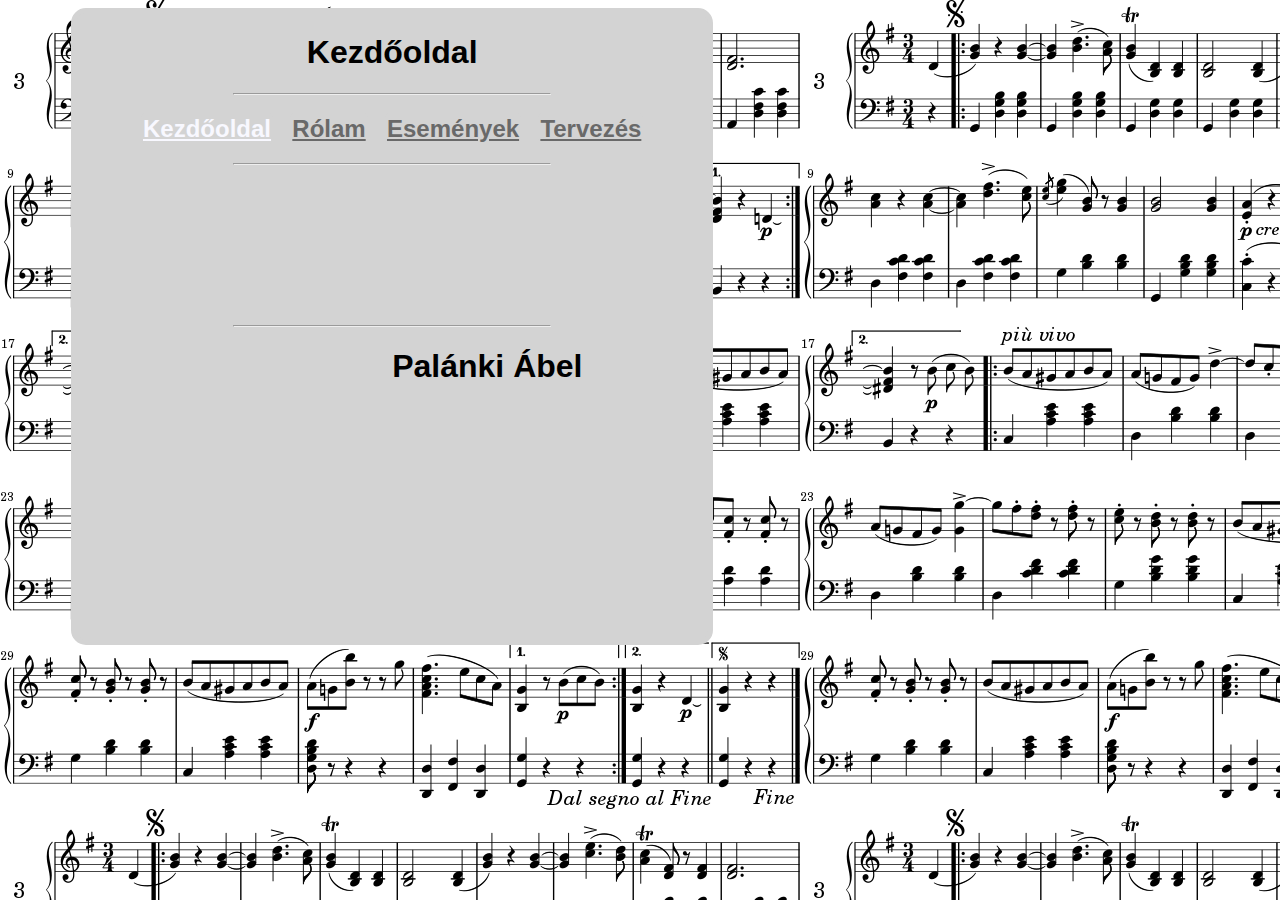
<file: index.html>
<!DOCTYPE html>
<html>
<head>
	<title >Palánki Ábel</title>
	<meta charset="utf-8">
	<meta name="viewport" content="width=device-width , initial-scale=1.0">
	<link rel="stylesheet" href="css/style.css" type="text/css">
</head>
<body >
	<div class="divegy">
	   <h1 class="h1cim"> Kezdőoldal</h1>
	   <hr style="width: 50%; color: White">
	   <h2 style="text-align: center;"> <a href="index.html" class="bejelolt">Kezdőoldal</a> | <a href="portfolio.html" class="jeloletlen">Rólam</a> | <a href="weblap.html" class="jeloletlen">Események</a> | <a href="negyediklap.html" class="jeloletlen">Tervezés</a></h2>
	   <hr style="width: 50%; color: White">
	   <br>
	   <br>
	   <br> 
	   <br>
	   <h1 class="h1port">Portfólió </h1>
	   <hr style="width: 50%; color: White">
	   <h1 class="h1nev">Palánki Ábel </h1>
	   <br>
	   <br>
	   <br>
	   <br>
	   <br>
	   <br>
	   <br>
	   <br>
	   <br>
	   <br>
	   <br>
	   <br>
	   <br>
	 
	</div>
</file>
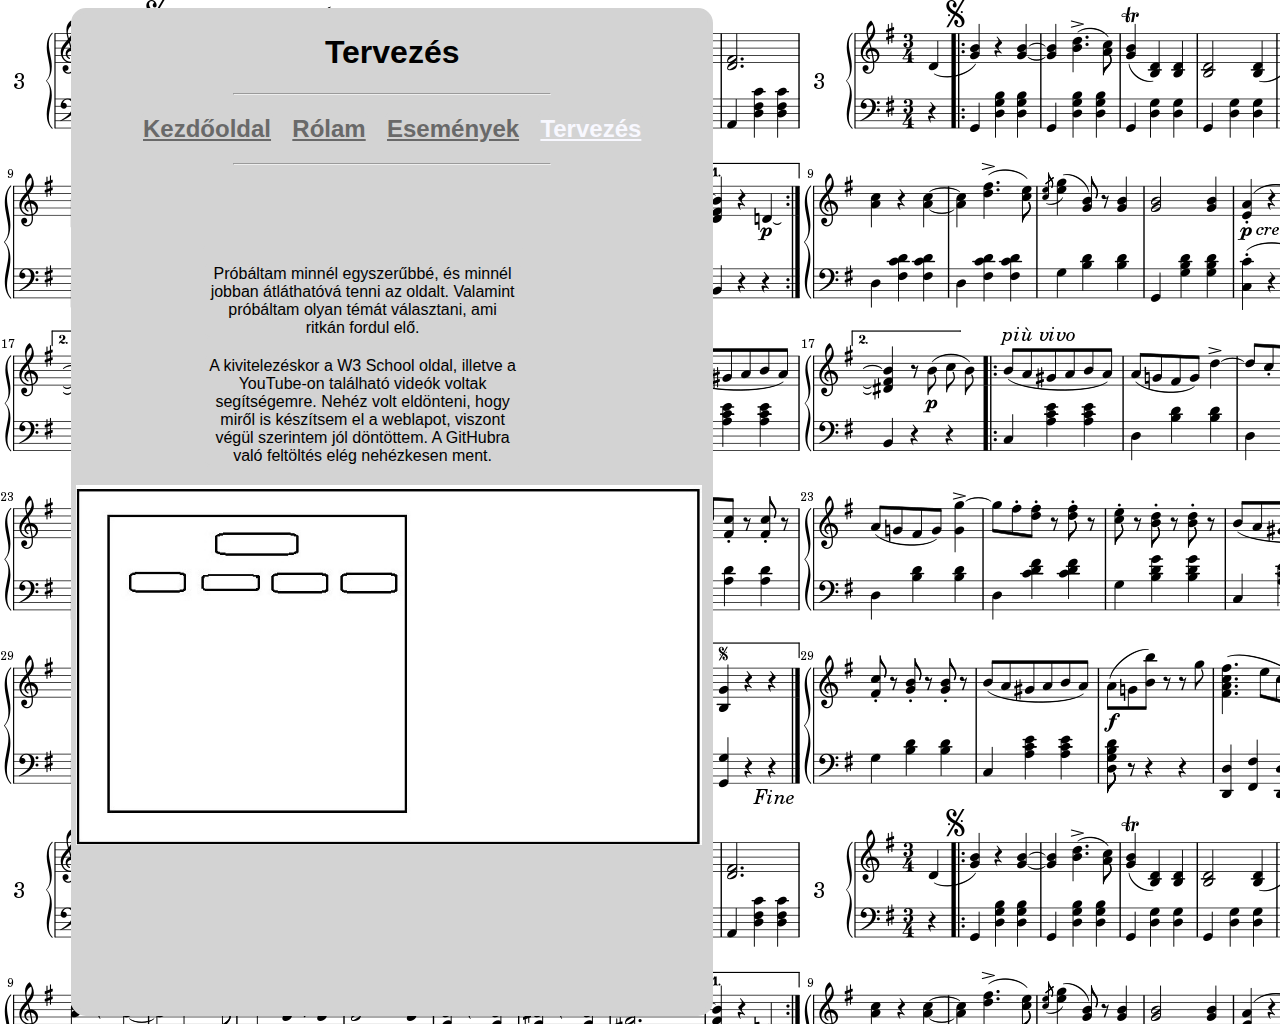
<file: negyediklap.html>
<!DOCTYPE html>
<html>
<head>
	<title >Palánki Ábel</title>
	<meta charset="utf-8">
	<meta name="viewport" content="width=device-width , initial-scale=1.0">
	<link rel="stylesheet" href="css/style.css" type="text/css">
</head>
<body >
	<div class="divegy">
	   <h1 class="h1cim"> Tervezés</h1>
	   <hr style="width: 50%; color: White">
	   <h2 style="text-align: center;"> <a href="index.html" class="jeloletlen">Kezdőoldal</a> | <a href="portfolio.html" class="jeloletlen">Rólam</a> | <a href="weblap.html" class="jeloletlen">Események</a> | <a href="negyediklap.html" class="bejelolt">Tervezés</a></h2>
	   <hr style="width: 50%; color: White">
	   <br>
	   <br>
	   <br> 
	   <br>
	   <div class="divkepnagy" >
         <p>Próbáltam minnél egyszerűbbé, és minnél jobban átláthatóvá tenni az oldalt. Valamint próbáltam olyan témát választani, ami ritkán fordul elő.  </p>

         <p>A kivitelezéskor a W3 School oldal, illetve a YouTube-on található videók voltak segítségemre. Nehéz volt eldönteni, hogy miről is készítsem el a weblapot, viszont végül szerintem jól döntöttem. A GitHubra való feltöltés elég nehézkesen ment. </p>
  
       </div>
       <div  >
            <img class="" src="css/minta.jpg" alt="photo" />
          
          </div>
	   <br>
	   <br>
	   <br>
	   <br>
	   <br>
	   <br>
	   <br>
	   <br>
	   <br>
	 
	</div>


 

      

</body>
</html>
</file>
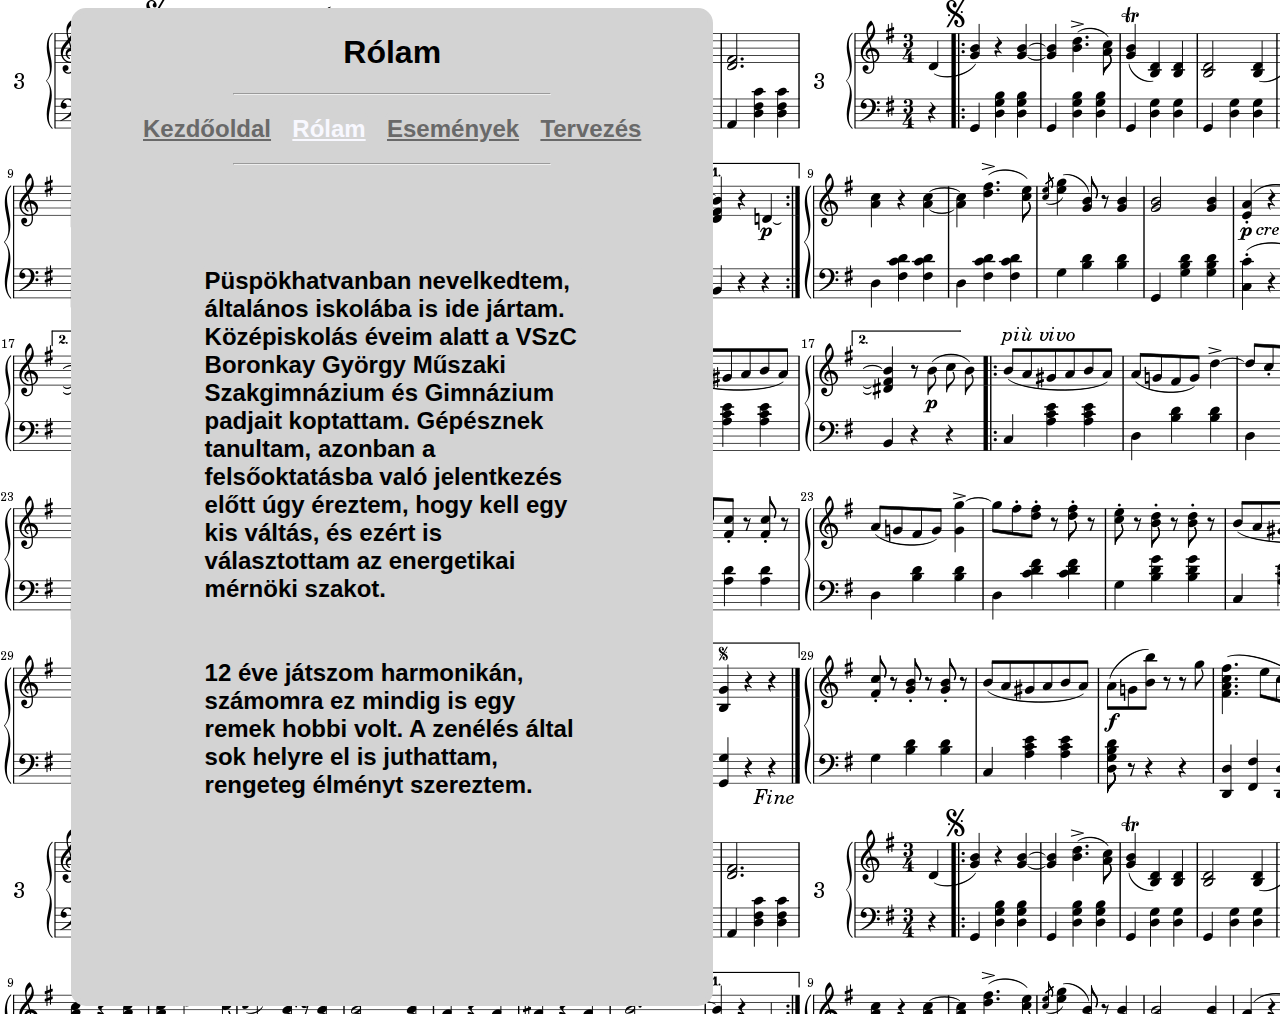
<file: portfolio.html>
<!DOCTYPE html>
<html>
<head>
	<title >Palánki Ábel</title>
	<meta charset="utf-8">
	<meta name="viewport" content="width=device-width , initial-scale=1.0">
	<link rel="stylesheet" href="css/style.css" type="text/css">
</head>
<body >
	<div class="divegy">
	   <h1 class="h1cim"> Rólam</h1>
	   <hr style="width: 50%; color: Grey;">
	   <h2 style="text-align: center;"> <a href="index.html" class="jeloletlen">Kezdőoldal</a> | <a href="portfolio.html" class="bejelolt">Rólam</a> | <a href="weblap.html" class="jeloletlen">Események</a> | <a href="negyediklap.html" class="jeloletlen">Tervezés</a></h2>
	   <hr style="width: 50%; color: Grey;">
	   <br>
	   <br>
	   <br> 
	   <br>
	   <h2 class="h2rolam">Püspökhatvanban nevelkedtem, általános iskolába is ide jártam. Középiskolás éveim alatt a VSzC Boronkay György Műszaki Szakgimnázium és Gimnázium padjait koptattam. Gépésznek tanultam, azonban a felsőoktatásba való jelentkezés előtt úgy éreztem, hogy kell egy kis váltás, és ezért is választottam az energetikai mérnöki szakot. 
	   	<br>
	   	<br>
	   	<br>
	   	12 éve játszom harmonikán, számomra ez mindig is egy remek hobbi volt. A zenélés által sok helyre el is juthattam, rengeteg élményt szereztem.
       </h2>
	   <br>
	   <br>
	   <br>
	   <br>
	   <br>
	   <br>
	   <br>
	   <br>
	   <br>
	   <br>
	 
	</div>
</file>
<file: css/style.css>
body{
	background-image: url(kekduna_kotta.png);
}
.divegy{
	color: #D3D3D3 ;
	background-color: #D3D3D3 ; 
	width: 50%;  
	margin-left: 5% ;
	border: 5px; 
	border-color:#D3D3D3; 
	border-style: solid; 
	border-radius:15px
	

}
.bejelolt{
	color:  #F8F8FF; 
	background-color: #D3D3D3 ;
	border:2px;
	border-color:#D3D3D3; 
	border-style: solid; 
	border-radius: 5px;
	font-family: Arial, Helvetica, sans-serif;
}
.jeloletlen{
	color: #696969; 
	background-color:#D3D3D3; 
	border:2px;
	border-color:#D3D3D3; 
	border-style: solid; 
	border-radius: 5px;
	font-family:Arial, Helvetica, sans-serif;

}
.h1port{
	color: #D3D3D3; 
	margin-left: 10%;
	font-family:Arial, Helvetica, sans-serif;

	
}
.h1nev{
	color: #000000; 
	margin-left: 50%;
	font-family:Arial, Helvetica, sans-serif;


}
.h1cim{
	text-align: center;
	color: #000000;
	font-family: Arial, Helvetica, sans-serif;

}
.h2rolam{
	color: #000000; 
	background-color: #D3D3D3; 
	margin-left: 20%; 
	margin-right: 20%; 
	border: 2px;
	border-color:#D3D3D3; 
	border-style: solid; 
	border-radius: 5px;
	font-family:Arial, Helvetica, sans-serif;
}
p{
	color: black; 
	background-color: #D3D3D3; 
	text-align: center;
	border: 2px;
	border-color:#D3D3D3; 
	border-style: solid; 
	border-radius: 5px;
	font-family: Arial, Helvetica, sans-serif;
}
.divkepnagy{
	color: D3D3D3; 
	background-color:D3D3D3 ; 
	width: 50%;  
	margin-left:20%;
	margin-right:20%;
	border: 2px;
	border-color:D3D3D3 ; 
	border-style: solid; 
	border-radius: 5px;
	display: block;

}
img{
	margin-left: 50%
	width: 400px;
	height: 360px;

	
}
video{
	margain-left: 50%
	width: 400px;
	height: 360px;
}
</file>
